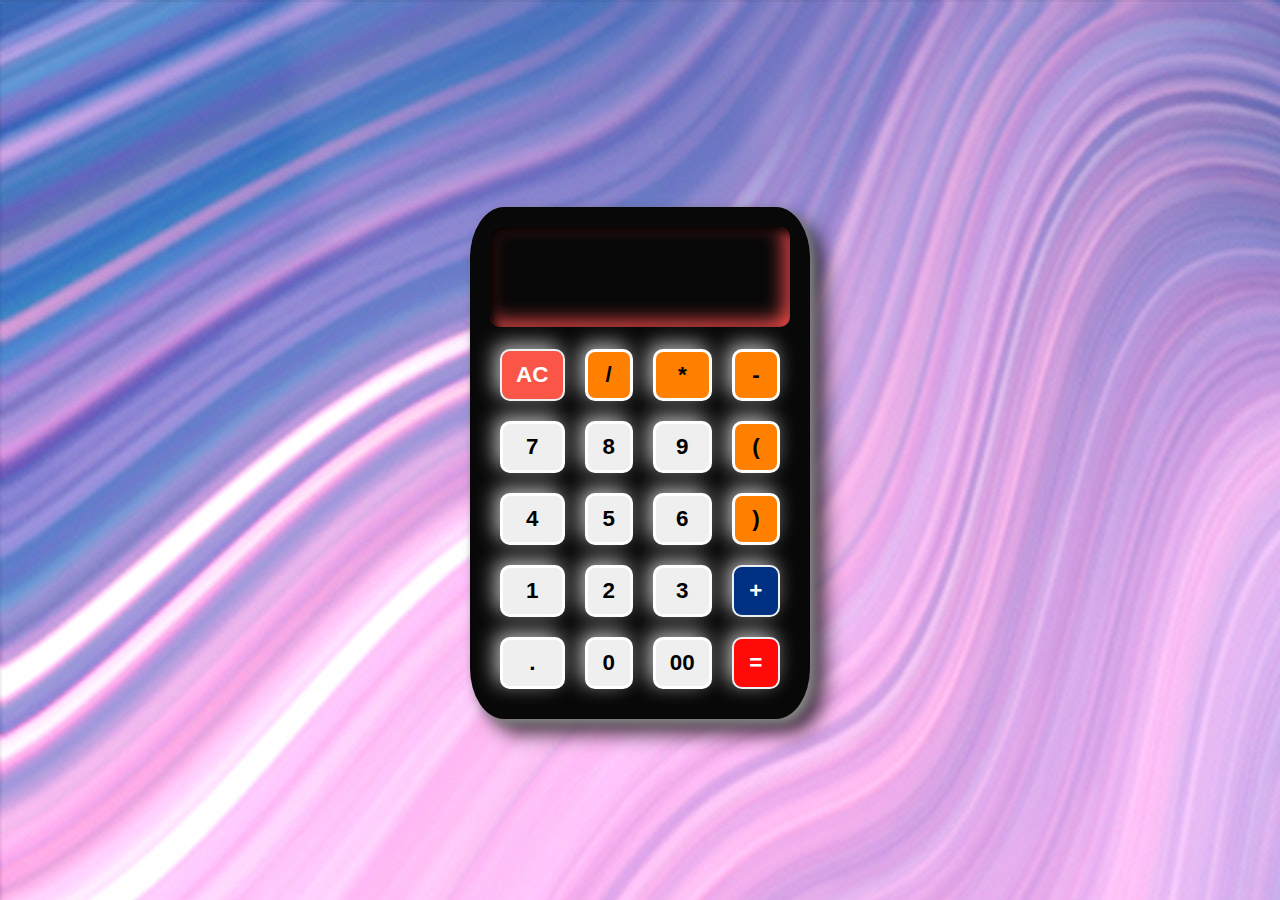
<file: Calculator App/index.html>
<!DOCTYPE html>
<html lang="en">
  <head>
    <meta charset="UTF-8" />
    <meta http-equiv="X-UA-Compatible" content="IE=edge" />
    <meta name="viewport" content="width=device-width, initial-scale=1.0" />
    <title>CALCULATOR APP</title>
    <!--Adding css here-->
    <link rel="stylesheet" href="style.css" />

    <!--Font monomanic one-->
    <link rel="preconnect" href="https://fonts.googleapis.com" />
    <link rel="preconnect" href="https://fonts.gstatic.com" crossorigin />
    <link
      href="https://fonts.googleapis.com/css2?family=Monomaniac+One&display=swap"
      rel="stylesheet"
    />
  </head>
  <body>
    <!--Main section-->
    <div class="calculator">
      <div class="buttons">
        <div id="value"></div>
        <button id="clear">AC</button>
        <button class="operator">/</button>
        <button class="operator">*</button>
        <button class="operator">-</button>
        <button>7</button>
        <button>8</button>
        <button>9</button>
        <button class="operator">(</button>
        <button>4</button>
        <button>5</button>
        <button>6</button>
        <button class="operator">)</button>
        <button>1</button>
        <button>2</button>
        <button>3</button>
        <button id="plus">+</button>
        <button>.</button>
        <button>0</button>
        <button>00</button>
        <button id="equal">=</button>
      </div>
    </div>

    <!--Adding JS Link-->
    <script src="script.js"></script>
  </body>
</html>
</file>
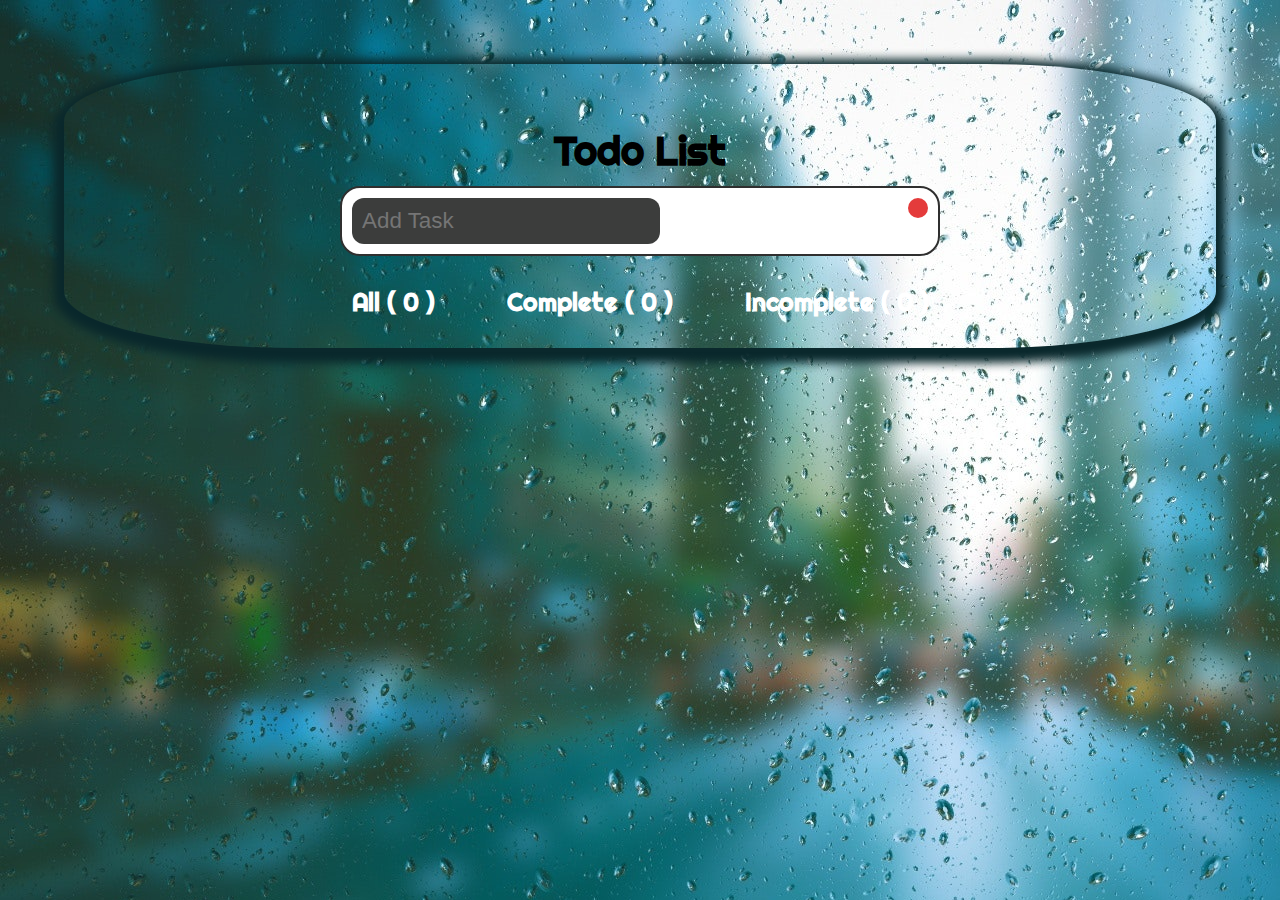
<file: TODO app/index.html>
<!DOCTYPE html>
<html lang="en">
  <head>
    <meta charset="UTF-8" />
    <meta name="viewport" content="width=device-width, initial-scale=1.0" />
    <title>Todo App</title>
    <!--Adding CSS-->
    <link rel="stylesheet" href="style.css" />

    <!--Adding link for icons-->
    <link
      rel="stylesheet"
      href="https://use.fontawesome.com/releases/v5.15.4/css/all.css"
      integrity="sha384-DyZ88mC6Up2uqS4h/KRgHuoeGwBcD4Ng9SiP4dIRy0EXTlnuz47vAwmeGwVChigm"
      crossorigin="anonymous"
    />
  </head>
  <body>
    <!--Main section-->
    <div class="container">
      <!--Heading-->
      <h1 id="title"><i class="fas fa-tasks"></i><br />Todo List</h1>

      <!---Form for input--->
      <form>
        <input type="text" id="input" placeholder="Add Task" />
        <button id="btn" type="submit">
          <i class="fas fa-plus"></i>
        </button>
      </form>

      <!---List for tasks--->
      <div id="filter">
        <a href="#" class="filter" id="all"
          >All ( <span id="allCount"></span> )</a
        >
        <a href="#" class="filter" id="completed"
          >Complete ( <span id="completeCount"></span> )</a
        >
        <a href="#" class="filter" id="incomplete"
          >Incomplete ( <span id="incompleteCount"></span> )</a
        >
      </div>
      <ul id="list"></ul>
    </div>

    <!--Adding Js-->
    <script src="script.js"></script>
  </body>
</html>
</file>
<file: Calculator App/style.css>
* {
  margin: 0;
  padding: 0;
  box-sizing: border-box;
}
/* designing the body  */
body {
  display: flex;
  justify-content: center;
  align-items: center;
  min-height: 100vh;
  font-family: "Monomaniac One", sans-serif;
  background-image: url(assets/2.jpg);
}
/* designing the calculator */
.calculator {
  margin-top: 2%;
  background-color: #080808;
  position: relative;
  width: 340px;
  padding: 20px;
  border-radius: 10%;
  box-shadow: 5px 5px 10px #868686, 15px 15px 20px #000000bb;
}

/* designing the calculator buttons */
.calculator .buttons {
  position: relative;
  display: grid;
}

/* designing the buttons value */
.calculator .buttons #value {
  max-width: 300px;
  position: relative;
  grid-column: span 4;
  user-select: none;
  overflow: hidden;
  width: 100%;
  text-align: end;
  color: #ffffff;
  height: 100px;
  line-height: 100px;
  box-shadow: inset 5px 5px 10px #000000, inset -5px -5px 20px #ff4f4f;
  border-radius: 10px;
  margin-bottom: 12px;
  padding: 0 20px;
  font-size: 2em;
  font-weight: 500;
}
.calculator .buttons button {
  display: flex;
  justify-content: center;
  align-items: center;
  position: relative;
  max-width: 300px;
  min-width: 40px;
  padding: 10px;
  box-shadow: 5px 5px 10px #0000001a, -5px -5px 20px #b7b7b7;
  margin: 10px;
  user-select: none;
  font-weight: 600;
  font-size: 1.4em;
  color: #000000;
  border: 3px solid #ffffff;
  border-radius: 10px;
  cursor: pointer;
}

.calculator .buttons button:active {
  box-shadow: inset 5px 5px 10px #050505, inset -5px -5px 10px #ff0000;
  color: #00aeff;
}
.calculator .operator {
  background-color: #ff8000;
}

.calculator .buttons button#clear {
  grid-column: span 1;
  background-color: #fa5546;
  color: #fff;
  border: 2px solid #edf1f4;
}
.calculator .buttons button#plus {
  grid-row: span 1;
  background-color: #003081;
  color: #fff;
  border: 2px solid #edf1f4;
}
.calculator .buttons button#equal {
  grid-row: span 1;
  background-color: #ff0909;
  color: #fff;
  border: 2px solid #edf1f4;
}
.calculator .buttons button#clear:active,
.calculator .buttons button#plus:active,
.calculator .buttons button#equal:active {
  box-shadow: 5px 5px 10px #e0d6d61a, -5px -5px 10px #fff,
    inset 5px 5px 10px #0000001a;
}

/* CSS for responsive */
@media only screen and (max-width: 600px) {
  /* designing the calculator */
  .calculator {
    width: 240px;
    padding: 10px;
    border-radius: 10%;
    /* box-shadow: 10px 10px 15px #000000, -10px -10px 15px #a90d87bb; */
  }
  .calculator .buttons #value {
    font-weight: 200;
    height: 100px;
    line-height: 80px;
    box-shadow: inset 5px 5px 10px #000000, inset -5px -5px 20px #ff8383;
    border-radius: 10px;
    margin-bottom: 12px;
    padding: 0 20px;
    font-size: 1em;
  }
  .calculator .buttons button {
    margin: 7px;
    padding: 7px;
    font-size: 1em;
    border-radius: 8px;
    cursor: pointer;
  }
  .calculator .buttons button#clear:active,
  .calculator .buttons button#plus:active,
  .calculator .buttons button#equal:active {
    box-shadow: 3px 3px 7px #0000001a, -3px -3px 7px #fff,
      inset 3px 3px 7px #0000001a;
  }
}
</file>
<file: TODO app/style.css>
/* Adding Righteous font */
@import url("https://fonts.googleapis.com/css2?family=Righteous&display=swap");
* {
  margin: 0;
  padding: 0;
}

/* designing the body */
body {
  margin: 0;
  padding: 0;
  background: #aa87ee;
  background-image: url(asset/3.jpg);
  offset: -15px;
  display: flex;
  flex-direction: column;
  align-items: center;
  text-align: center;
  font-family: "Righteous", cursive;
}
/* designing the container */
.container {
  margin-top: 5%;
  width: 90%;
  height: 100%;
  box-shadow: 0 5px 10px 10px #0a282c;
  border-radius: 20%;
}

/* designing the title */
#title {
  color: #000000;
  padding: 10px;
  font-weight: 900;
  font-size: 40px;
}

/* designing the form */
form {
  margin: auto;
  background-color: #ffffff;
  border: 2px solid #2f2f2f;
  padding: 10px;
  width: 50%;
  height: 10%;
  text-align: left;
  border-radius: 20px;
}

/* designing the button */
#btn {
  float: right;
  background: #e43b3b;
  border: none;
  border-radius: 50%;
  outline: none;
  padding: 10px;
  font-size: 1.8rem;
  color: #2a0352;
  transition: all 0.3s ease;
  cursor: pointer;
}

i {
  pointer-events: none;
}

#btn:hover {
  text-shadow: 0 0 5px #cee4d5;
}
/* designing the input section */
#input {
  background: #3c3d3c;
  border-radius: 12px;
  text-align: left;
  border: none;
  outline: none;
  padding: 10px 10px;
  min-width: 50%;
  font-size: 1.4rem;
  color: #f3faf6;
  transition: all 0.1s ease;
}

#input:hover {
  box-shadow: 0 0 5px #d23007;
}
/* designing the tasks list */
#filter {
  width: 50%;
  margin: 20px auto;
  background: none;
  padding: 10px;
  display: flex;
  justify-content: space-between;
}

.filter {
  text-decoration: none;
  color: #ffffff;
  align-items: center;
  font-weight: 700;
  font-size: 25px;
}

.filter:hover {
  color: #1f2021;
  text-decoration: none;
}

#list {
  width: 80%;
  margin: auto;
  list-style: none;
}
/* designing the todo */
.todo {
  width: 80%;
  margin: 20px auto;
  background-color: #2e2d2d;
  border-radius: 10px;
  min-height: 1rem;
  padding: 6px;
  display: flex;
  align-items: center;
  color: #ffffff;
  font-weight: 300;
}

.todo span {
  text-align: left;
  padding-left: 20px;
  width: 100%;
}

.todo:hover {
  box-shadow: 0px 0px 5px #797676;
}
/* designing the check and trash */
.check,
.trash {
  cursor: pointer;
  padding: 5px;
  background: none;
  border: none;
  outline: none;
  font-size: 1.6rem;
  color: #80a6f2;
  transition: all 0.3s ease;
}

.check:hover {
  color: #053b5f;
  background-color: #fff;
  border-radius: 50%;
  text-shadow: 0px 0px 30px #85a8f9;
}

.trash:hover {
  background-color: #fff;
  color: #ff0000;
  border-radius: 50%;
  text-shadow: 0px 0px 30px #fffbfb;
}
.completed {
  text-decoration: line-through;
  color: #d23007;
}
/**********************************************************************/
@media (min-width: 250px) and (max-width: 465px) {
  .container {
    margin-top: 5%;
    width: 90%;
    height: 100%;
  }

  #title {
    padding: 6px;
    font-weight: 300;
  }
  form {
    padding: 6px;
    width: 90%;
    height: 6%;
  }

  #btn {
    padding: 5px;
    font-size: 1rem;
  }

  #input {
    min-width: 20%;
    max-width: 65%;
    font-size: 1rem;
  }

  #filter {
    width: 80%;
    padding: 5px;
  }

  .filter {
    font-weight: 700;
    font-size: 9px;
  }

  .todo {
    font-size: 11px;
    min-height: 1rem;
    padding: 2px;
  }
}
/***********************************************************/
@media (min-width: 465px) and (max-width: 765px) {
  .container {
    margin-top: 5%;
    width: 90%;
    height: 100%;
    border-radius: 15%;
  }
  form {
    padding: 10px;
    width: 90%;
    height: 10%;
  }

  #btn {
    padding: 10px;
    font-size: 1.8rem;
  }

  #filter {
    width: 90%;
    margin: 20px auto;
    padding: 10px;
  }

  .filter {
    font-weight: 700;
    font-size: 20px;
  }

  #list {
    width: 80%;
    margin: auto;
    list-style: none;
  }

  .todo {
    width: 80%;
    margin: 20px auto;
    min-height: 1rem;
    padding: 6px;
    font-weight: 300;
  }

  .todo span {
    text-align: left;
    padding-left: 20px;
    width: 100%;
  }
}

/*************************************************************/
@media (min-width: 765px) and (max-width: 965px) {
  #filter {
    width: 70%;
    padding: 10px;
  }

  .filter {
    font-weight: 700;
    font-size: 20px;
  }
}
</file>
